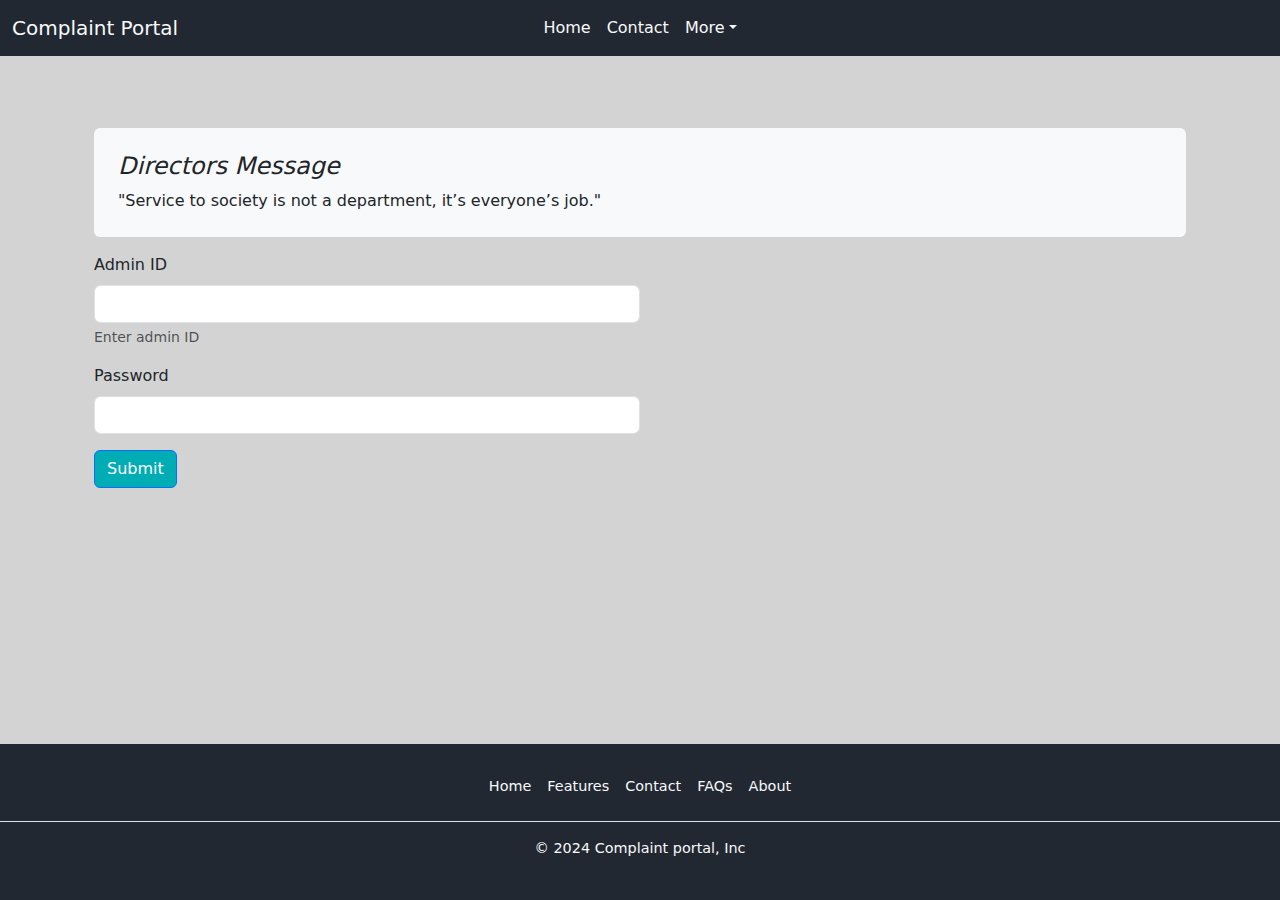
<file: authority-login.html>
<!DOCTYPE html>
<html lang="en">
<head>
  <meta charset="UTF-8">
  <meta name="viewport" content="width=device-width, initial-scale=1.0">
  <title>Authority login</title>
  <link href="https://cdn.jsdelivr.net/npm/bootstrap@5.3.3/dist/css/bootstrap.min.css" rel="stylesheet" integrity="sha384-QWTKZyjpPEjISv5WaRU9OFeRpok6YctnYmDr5pNlyT2bRjXh0JMhjY6hW+ALEwIH" crossorigin="anonymous">
  <link rel="stylesheet" href="./main.css">

</head>
<body>
  

  <nav class="navbar navbar-expand-lg sticky-top navbar-css">

    <div class="container-fluid">
      <button class="navbar-toggler text-light" type="button" data-bs-toggle="collapse" data-bs-target="#navbarsExample11" aria-controls="navbarsExample11" aria-expanded="false" aria-label="Toggle navigation">
        <img src="./Assets/icons/list.svg" class="hamburger-icon-nav">
        Complaint Portal
      </button>

      <div class="collapse navbar-collapse d-lg-flex  navbar-css-font" id="navbarsExample11">
        <a class="navbar-brand text-light col-lg-3 me-0" href="#">Complaint Portal</a>
        <ul class="navbar-nav col-lg-6 justify-content-lg-center ">
          <li class="nav-item">
            <a class="nav-link active text-light" aria-current="page" href="./main.html">Home</a>
          </li>

          <li class="nav-item">
            <a class="nav-link active text-light" href="#contact-section" >Contact</a>
          </li>

          <li class="nav-item dropdown">
            <a class="nav-link dropdown-toggle text-light" href="#" data-bs-toggle="dropdown" aria-expanded="false">More</a>
            <ul class="dropdown-menu">
              <li><a class="dropdown-item" href="#">Authority Login</a></li>
              <li><a class="dropdown-item" href="#">Administrative Members</a></li>
              <li><a class="dropdown-item" href="#">Press Release</a></li>
            </ul>
          </li>
        </ul>

      </div>
    </div>
  </nav>


  <div class="container mt-5 p-4 " >

    <div class="p-4 mb-3 bg-body-tertiary rounded">
      <h4 class="fst-italic">Directors Message</h4>
      <p class="mb-0">"Service to society is not a department, it’s everyone’s job."</p>
    </div>
    <form>

      <div class="mb-3 col-6">
        <label for="exampleInputEmail1" class="form-label">Admin ID</label>
        <input type="email" class="form-control" id="exampleInputEmail1" aria-describedby="emailHelp">
        <div id="emailHelp" class="form-text">Enter admin ID</div>
      </div>

      <div class="mb-3 col-6">
        <label for="exampleInputPassword1" class="form-label">Password</label>
        <input type="password" class="form-control" id="exampleInputPassword1">
      </div>
      <button type="submit" class="btn btn-primary">Submit</button>
    </form>

 
  </div>

  <footer class="py-4 mt-5 fixed-bottom">
    <ul class="nav justify-content-center border-bottom pb-3 mb-3">
      <li class="nav-item"><a href="#" class="nav-link px-2 text-light">Home</a></li>
      <li class="nav-item"><a href="#" class="nav-link px-2 text-light">Features</a></li>
      <li class="nav-item"><a href="#" class="nav-link px-2 text-light">Contact</a></li>
      <li class="nav-item"><a href="#" class="nav-link px-2 text-light">FAQs</a></li>
      <li class="nav-item"><a href="#" class="nav-link px-2 text-light">About</a></li>
    </ul>
    <p class="text-center text-light">© 2024 Complaint portal, Inc</p>
  </footer>

  

  <script src="https://cdn.jsdelivr.net/npm/bootstrap@5.3.3/dist/js/bootstrap.bundle.min.js" integrity="sha384-YvpcrYf0tY3lHB60NNkmXc5s9fDVZLESaAA55NDzOxhy9GkcIdslK1eN7N6jIeHz" crossorigin="anonymous">
  </script>

</body>
</html>
</file>
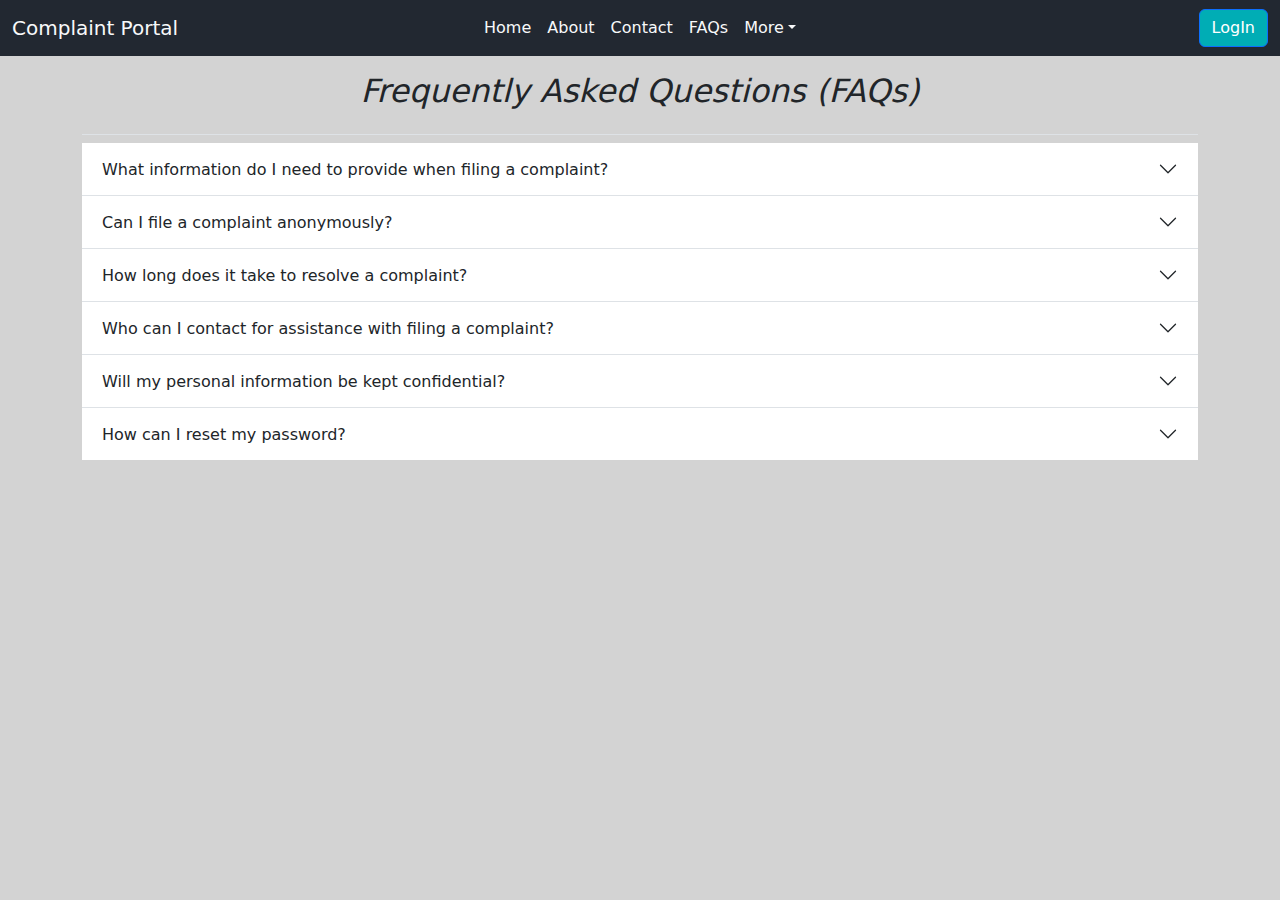
<file: FAQ.html>
<!DOCTYPE html>
<html lang="en">
<head>
  <meta charset="UTF-8">
  <meta name="viewport" content="width=device-width, initial-scale=1.0">
  <title>FAQ's</title>
  <link href="https://cdn.jsdelivr.net/npm/bootstrap@5.3.3/dist/css/bootstrap.min.css" rel="stylesheet" integrity="sha384-QWTKZyjpPEjISv5WaRU9OFeRpok6YctnYmDr5pNlyT2bRjXh0JMhjY6hW+ALEwIH" crossorigin="anonymous">

  <link rel="stylesheet" href="./main.css">


  <style>
    body{
      background-color: lightgray;
    }
  </style>
</head>

<body>

  <nav class="navbar navbar-expand-lg sticky-top navbar-css">
    <div class="container-fluid">
      <button class="navbar-toggler text-light" type="button" data-bs-toggle="collapse" data-bs-target="#navbarsExample11" aria-controls="navbarsExample11" aria-expanded="false" aria-label="Toggle navigation">
        <span class="navbar-toggler-icon "></span> Complaint Portal
      </button>

      <div class="collapse navbar-collapse d-lg-flex  navbar-css-font" id="navbarsExample11">
        <a class="navbar-brand text-light col-lg-3 me-0" href="#">Complaint Portal</a>
        <ul class="navbar-nav col-lg-6 justify-content-lg-center ">
          <li class="nav-item">
            <a class="nav-link active text-light" aria-current="page" href="#">Home</a>
          </li>
          <li class="nav-item">
            <a class="nav-link active text-light" href="#scroll-about">About</a>
          </li>
          <li class="nav-item">
            <a class="nav-link active text-light" href="#" >Contact</a>
          </li>
          <li class="nav-item">
            <a class="nav-link active text-light" href="./FAQ.html" target="_blank" >FAQs</a>
          </li>
          <li class="nav-item dropdown">
            <a class="nav-link dropdown-toggle text-light" href="#" data-bs-toggle="dropdown" aria-expanded="false">More</a>
            <ul class="dropdown-menu">
              <li><a class="dropdown-item" href="#">Authority Login</a></li>
              <li><a class="dropdown-item" href="#">Administrative Members</a></li>
              <li><a class="dropdown-item" href="#">Press Release</a></li>
            </ul>
          </li>
        </ul>
        <div class="d-lg-flex col-lg-3 justify-content-lg-end">
           <a href="../log-in-page.html" target="_blank">
            <button class="btn btn-primary logInButton">LogIn</button>
          </a>
        </div>
      </div>
    </div>
  </nav>



  <div class="container">
    <h2 class="pb-4 mb-2 mt-3 fst-italic border-bottom text-center" id="scroll-about">
      Frequently Asked Questions (FAQs)
    </h2>
    <div class="accordion accordion-flush" id="accordionFlushExample">
      <div class="accordion-item">
        <h2 class="accordion-header">
          <button class="accordion-button collapsed" type="button" data-bs-toggle="collapse" data-bs-target="#flush-collapseOne" aria-expanded="false" aria-controls="flush-collapseOne">
            What information do I need to provide when filing a complaint?
          </button>
        </h2>
        <div id="flush-collapseOne" class="accordion-collapse collapse" data-bs-parent="#accordionFlushExample">
          <div class="accordion-body">When filing a complaint, you will need to provide your name, contact information, the date of the incident, details of the issue, and any relevant documentation or evidence supporting your complaint.</div>
        </div>
      </div>
      <div class="accordion-item">
        <h2 class="accordion-header">
          <button class="accordion-button collapsed" type="button" data-bs-toggle="collapse" data-bs-target="#flush-collapseTwo" aria-expanded="false" aria-controls="flush-collapseTwo">
            Can I file a complaint anonymously?
          </button>
        </h2>
        <div id="flush-collapseTwo" class="accordion-collapse collapse" data-bs-parent="#accordionFlushExample">
          <div class="accordion-body">Yes, you can file a complaint anonymously. However, please note that filing anonymously may limit our ability to thoroughly investigate and resolve the issue, as we may need additional information from you.</div>
        </div>
      </div>
      <div class="accordion-item">
        <h2 class="accordion-header">
          <button class="accordion-button collapsed" type="button" data-bs-toggle="collapse" data-bs-target="#flush-collapseThree" aria-expanded="false" aria-controls="flush-collapseThree">
            How long does it take to resolve a complaint?          </button>
        </h2>
        <div id="flush-collapseThree" class="accordion-collapse collapse" data-bs-parent="#accordionFlushExample">
          <div class="accordion-body">The time it takes to resolve a complaint can vary depending on the complexity of the issue and the amount of information provided. We aim to resolve complaints within 3 to 5 days.</div>
        </div>
      </div>
      <div class="accordion-item">
        <h2 class="accordion-header">
          <button class="accordion-button collapsed" type="button" data-bs-toggle="collapse" data-bs-target="#flush-collapseFour" aria-expanded="false" aria-controls="flush-collapseFour">
            Who can I contact for assistance with filing a complaint?          </button>
        </h2>
        <div id="flush-collapseFour" class="accordion-collapse collapse" data-bs-parent="#accordionFlushExample">
          <div class="accordion-body">If you need assistance with filing a complaint, you can contact our support team at [support email] or call us at [phone number]. Our support team is available [hours of operation].</div>
        </div>
      </div>
      <div class="accordion-item">
        <h2 class="accordion-header">
          <button class="accordion-button collapsed" type="button" data-bs-toggle="collapse" data-bs-target="#flush-collapseFive" aria-expanded="false" aria-controls="flush-collapseFive">
            Will my personal information be kept confidential?          </button>
        </h2>
        <div id="flush-collapseFive" class="accordion-collapse collapse" data-bs-parent="#accordionFlushExample">
          <div class="accordion-body">Yes, we take your privacy seriously. All personal information provided will be kept confidential and used only for the purpose of investigating and resolving your complaint. For more details, please review our Privacy Policy.</div>
        </div>
      </div>
      <div class="accordion-item">
        <h2 class="accordion-header">
          <button class="accordion-button collapsed" type="button" data-bs-toggle="collapse" data-bs-target="#flush-collapseSix" aria-expanded="false" aria-controls="flush-collapseSix">
            How can I reset my password?          </button>
        </h2>
        <div id="flush-collapseSix" class="accordion-collapse collapse" data-bs-parent="#accordionFlushExample">
          <div class="accordion-body">If you have forgotten your password, click on the "Forgot Password" link on the login page. Enter your registered email address, and we will send you instructions on how to reset your password.</div>
        </div>
      </div>



    </div>
  </div>
  


  <script src="https://cdn.jsdelivr.net/npm/bootstrap@5.3.3/dist/js/bootstrap.bundle.min.js" integrity="sha384-YvpcrYf0tY3lHB60NNkmXc5s9fDVZLESaAA55NDzOxhy9GkcIdslK1eN7N6jIeHz" crossorigin="anonymous"></script>

</body>
</html>
</file>
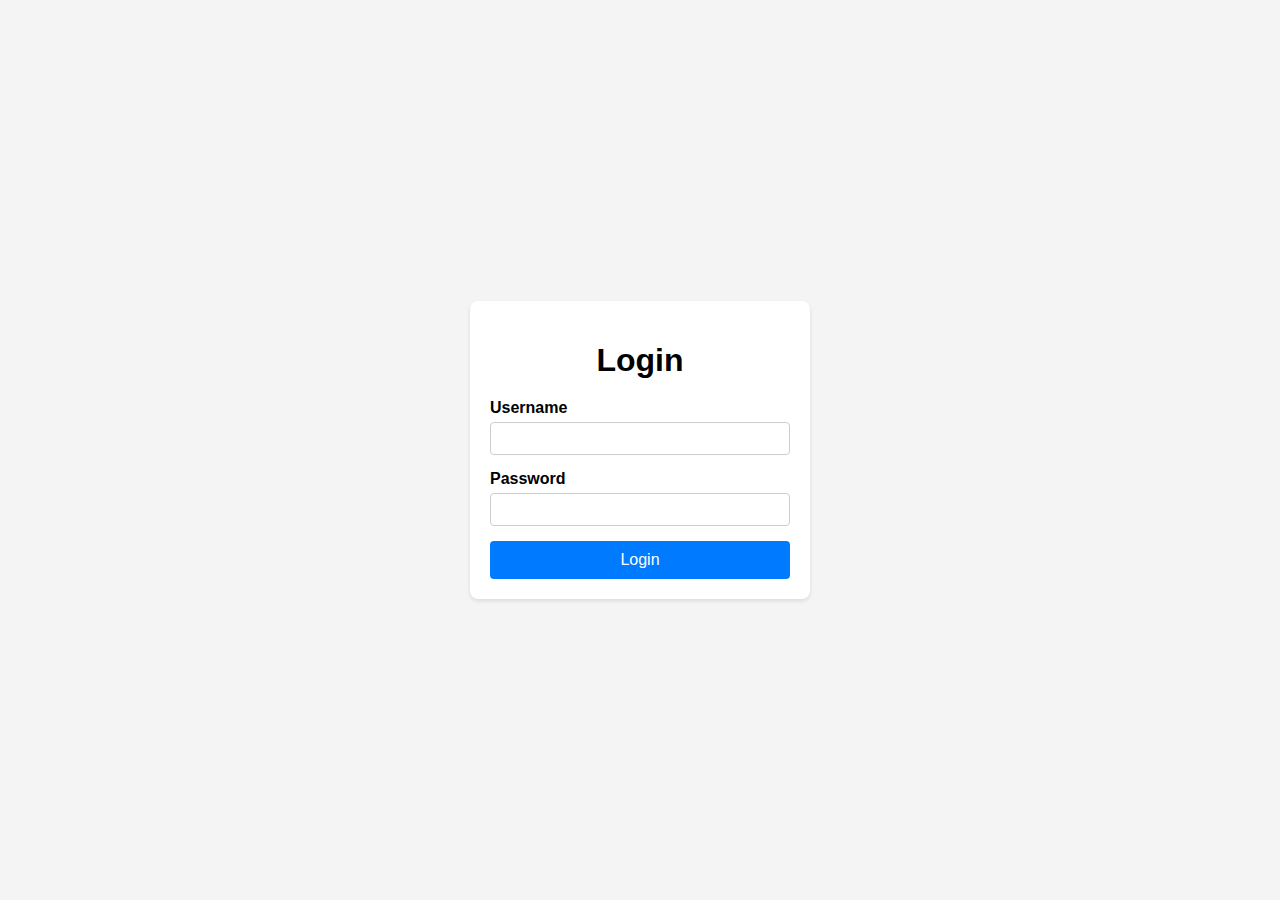
<file: log-in-page.html>
<!DOCTYPE html>
<html lang="en">
<head>
    <meta charset="UTF-8">
    <meta name="viewport" content="width=device-width, initial-scale=1.0">
    <title>Login</title>
    <link rel="stylesheet" href="./styles css/log-in-page.css">
</head>
<body>
    <div class="login-container">
        <h1>Login</h1>
        <form id="loginForm" action="/submit-login" method="post" onsubmit="return validateLoginForm(event)">
            <div class="form-group">
                <label for="username">Username</label>
                <input type="text" id="username" name="username" required>
            </div>
            <div class="form-group">
                <label for="password">Password</label>
                <input type="password" id="password" name="password" required>
            </div>
            <button type="submit">Login</button>
        </form>
    </div>
    <script src="./JS/Login-page.js"></script>
</body>
</html>
</file>
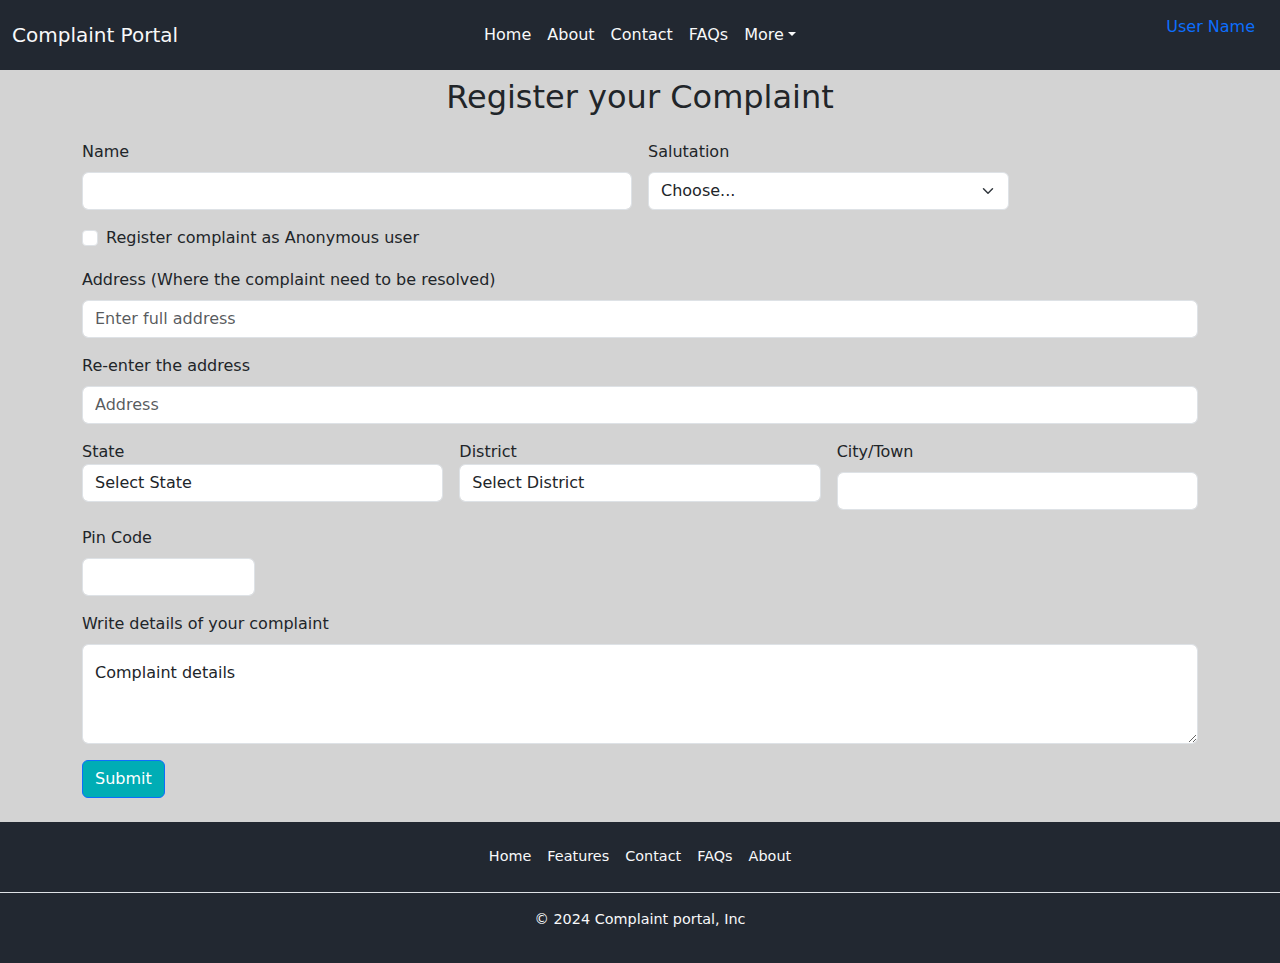
<file: registerComplaint.html>
<!DOCTYPE html>
<html lang="en">
<head>
  <meta charset="UTF-8">
  <meta name="viewport" content="width=device-width, initial-scale=1.0">
  <title>Register Complaint</title>
  <link href="https://cdn.jsdelivr.net/npm/bootstrap@5.3.3/dist/css/bootstrap.min.css" rel="stylesheet" integrity="sha384-QWTKZyjpPEjISv5WaRU9OFeRpok6YctnYmDr5pNlyT2bRjXh0JMhjY6hW+ALEwIH" crossorigin="anonymous">

  <link rel="stylesheet" href="./main.css">

</head>
<body>

  
  <nav class="navbar navbar-expand-lg sticky-top navbar-css">


    <div class="container-fluid">
      <button class="navbar-toggler text-light" type="button" data-bs-toggle="collapse" data-bs-target="#navbarsExample11" aria-controls="navbarsExample11" aria-expanded="false" aria-label="Toggle navigation">
      <img src="./Assets/icons/list.svg" class="hamburger-icon-nav">
      Complaint Portal
      </button>

      <div class="collapse navbar-collapse d-lg-flex  navbar-css-font" id="navbarsExample11">
        <a class="navbar-brand text-light col-lg-3 me-0" href="#">Complaint Portal</a>
        <ul class="navbar-nav col-lg-6 justify-content-lg-center ">
          <li class="nav-item">
            <a class="nav-link active text-light" aria-current="page" href="#">Home</a>
          </li>
          <li class="nav-item">
            <a class="nav-link active text-light" href="./Actions/about.html">About</a>
          </li>
          <li class="nav-item">
            <a class="nav-link active text-light" href="#" >Contact</a>
          </li>
          <li class="nav-item">
            <a class="nav-link active text-light" href="./FAQ.html" target="_blank" >FAQs</a>
          </li>
          <li class="nav-item dropdown">
            <a class="nav-link dropdown-toggle text-light" href="#" data-bs-toggle="dropdown" aria-expanded="false">More</a>
            <ul class="dropdown-menu">
              <li class="fieldset disabled"><a class="dropdown-item disabled" href="#">Authority Login</a></li>
              <li><a class="dropdown-item" href="#">Administrative Members</a></li>
              <li><a class="dropdown-item" href="#">Press Release</a></li>
            </ul>
          </li>
        </ul>
        <div class="d-lg-flex col-lg-3 justify-content-lg-end">
           <a href="../log-in-page.html" target="_blank">
            <p class="btn text-primary logInButton">User Name</p>
          </a>
        </div>
      </div>
    </div>
  </nav>

<div>
  <h2 class="text-center my-2">Register your Complaint</h2>
</div>

<div class="container mt-4 mb-4 ">
  <form class="row g-3">
    <div class="col-md-6">
      <label for="inputName" class="form-label">Name</label>
      <input type="email" class="form-control" id="inputEmail4" required>
    </div>
    <div class="col-md-4">
      <label for="inputSalutation" class="form-label">Salutation</label>
      <select id="inputSalutation" class="form-select">
        <option selected>Choose...</option>
        <option>Mr.</option>
        <option>Ms.</option>
        <option>Mrs.</option>
      </select>
    </div>
    <div class="col-12">
      <div class="form-check">
        <input class="form-check-input" type="checkbox" id="gridCheck">
        <label class="form-check-label" for="gridCheck">
          Register complaint as Anonymous user
        </label>  
      </div>
    </div>
    <div class="col-12">
      <label for="inputAddress" class="form-label">Address (Where the complaint need to be resolved)</label>
      <input type="text" class="form-control" id="inputAddress" placeholder="Enter full address" required>
    </div>
    <div class="col-12">
      <label for="inputAddress2" class="form-label">Re-enter the address</label>
      <input type="text" class="form-control" id="inputAddress2" placeholder="Address" required>
    </div>


      <div class="form-group col-md-4">
        <label for="inputState">State</label>
        <select class="form-control" id="inputState">
                        <option value="SelectState">Select State</option>
                        <option value="Andra Pradesh">Andra Pradesh</option>
                        <option value="Arunachal Pradesh">Arunachal Pradesh</option>
                        <option value="Assam">Assam</option>
                        <option value="Bihar">Bihar</option>
                        <option value="Chhattisgarh">Chhattisgarh</option>
                        <option value="Goa">Goa</option>
                        <option value="Gujarat">Gujarat</option>
                        <option value="Haryana">Haryana</option>
                        <option value="Himachal Pradesh">Himachal Pradesh</option>
                        <option value="Jammu and Kashmir">Jammu and Kashmir</option>
                        <option value="Jharkhand">Jharkhand</option>
                        <option value="Karnataka">Karnataka</option>
                        <option value="Kerala">Kerala</option>
                        <option value="Madya Pradesh">Madya Pradesh</option>
                        <option value="Maharashtra">Maharashtra</option>
                        <option value="Manipur">Manipur</option>
                        <option value="Meghalaya">Meghalaya</option>
                        <option value="Mizoram">Mizoram</option>
                        <option value="Nagaland">Nagaland</option>
                        <option value="Orissa">Orissa</option>
                        <option value="Punjab">Punjab</option>
                        <option value="Rajasthan">Rajasthan</option>
                        <option value="Sikkim">Sikkim</option>
                        <option value="Tamil Nadu">Tamil Nadu</option>
                        <option value="Telangana">Telangana</option>
                        <option value="Tripura">Tripura</option>
                        <option value="Uttaranchal">Uttaranchal</option>
                        <option value="Uttar Pradesh">Uttar Pradesh</option>
                        <option value="West Bengal">West Bengal</option>
                        <option disabled style="background-color:#aaa; color:#fff">UNION Territories</option>
                        <option value="Andaman and Nicobar Islands">Andaman and Nicobar Islands</option>
                        <option value="Chandigarh">Chandigarh</option>
                        <option value="Dadar and Nagar Haveli">Dadar and Nagar Haveli</option>
                        <option value="Daman and Diu">Daman and Diu</option>
                        <option value="Delhi">Delhi</option>
                        <option value="Lakshadeep">Lakshadeep</option>
                        <option value="Pondicherry">Pondicherry</option>
                      </select>
  </div>

  
  <div class="form-group col-md-4">
    <label for="inputDistrict">District</label>
    <select class="form-control" id="inputDistrict">
        <option value="">Select District</option>
    </select>
  </div>

    
    <!-- <div class="col-md-4">
      <label for="inputState" class="form-label">District</label>
      <select id="inputState" class="form-select">
        <option selected>Choose...</option>
        
      </select>
    </div> -->

    <div class="col-md-4">
      <label for="inputCity"  class="form-label">City/Town</label>
      <input type="text" class="form-control" id="inputCity">
    </div>
    <div class="col-md-2">
      <label for="inputZip" class="form-label">Pin Code</label>
      <input type="number" class="form-control" id="inputZip" required>
    </div>

    <div>
      <label for="inputComplaint" class="form-label">Write details of your complaint</label>
      <div class="form-floating">
        <textarea class="form-control" placeholder="Leave a comment here" id="floatingTextarea2" style="height: 100px" required></textarea>
        <label for="floatingTextarea2">Complaint details</label>
      </div>
  </div>

    <div class="col-12">
      <button type="submit" class="btn btn-primary">Submit </button>
    </div>
  </form>
  </div>
</div>
  <footer class="py-3 mt-4">
    <ul class="nav justify-content-center border-bottom pb-3 mb-3">
      <li class="nav-item"><a href="#" class="nav-link px-2 text-light">Home</a></li>
      <li class="nav-item"><a href="#" class="nav-link px-2 text-light">Features</a></li>
      <li class="nav-item"><a href="#" class="nav-link px-2 text-light">Contact</a></li>
      <li class="nav-item"><a href="#" class="nav-link px-2 text-light">FAQs</a></li>
      <li class="nav-item"><a href="#" class="nav-link px-2 text-light">About</a></li>
    </ul>
    <p class="text-center text-light">© 2024 Complaint portal, Inc</p>
  </footer>
  

  <!-- <script src="https://code.jquery.com/jquery-3.3.1.slim.min.js" integrity="sha384-q8i/X+965DzO0rT7abK41JStQIAqVgRVzpbzo5smXKp4YfRvH+8abtTE1Pi6jizo" crossorigin="anonymous"></script> -->
  <!-- <script src="https://cdnjs.cloudflare.com/ajax/libs/popper.js/1.14.3/umd/popper.min.js" integrity="sha384-ZMP7rVo3mIykV+2+9J3UJ46jBk0WLaUAdn689aCwoqbBJiSnjAK/l8WvCWPIPm49" crossorigin="anonymous"></script> -->
  <!-- <script src="https://stackpath.bootstrapcdn.com/bootstrap/4.1.1/js/bootstrap.min.js" integrity="sha384-smHYKdLADwkXOn1EmN1qk/HfnUcbVRZyYmZ4qpPea6sjB/pTJ0euyQp0Mk8ck+5T" crossorigin="anonymous"></script> -->

  <script src="https://code.jquery.com/jquery-3.3.1.slim.min.js" integrity="sha384-q8i/X+965DzO0rT7abK41JStQIAqVgRVzpbzo5smXKp4YfRvH+8abtTE1Pi6jizo" crossorigin="anonymous"></script>

  <!-- <script src="https://cdnjs.cloudflare.com/ajax/libs/popper.js/1.14.3/umd/popper.min.js" integrity="sha384-ZMP7rVo3mIykV+2+9J3UJ46jBk0WLaUAdn689aCwoqbBJiSnjAK/l8WvCWPIPm49" crossorigin="anonymous"></script> -->

  <!-- <script src="https://stackpath.bootstrapcdn.com/bootstrap/4.1.1/js/bootstrap.min.js" integrity="sha384-smHYKdLADwkXOn1EmN1qk/HfnUcbVRZyYmZ4qpPea6sjB/pTJ0euyQp0Mk8ck+5T" crossorigin="anonymous"></script> -->



  <script src="https://cdn.jsdelivr.net/npm/bootstrap@5.3.3/dist/js/bootstrap.bundle.min.js" integrity="sha384-YvpcrYf0tY3lHB60NNkmXc5s9fDVZLESaAA55NDzOxhy9GkcIdslK1eN7N6jIeHz" crossorigin="anonymous"></script>

  <script src="registerComplaint.js"></script>

  
</body>
</html>
</file>
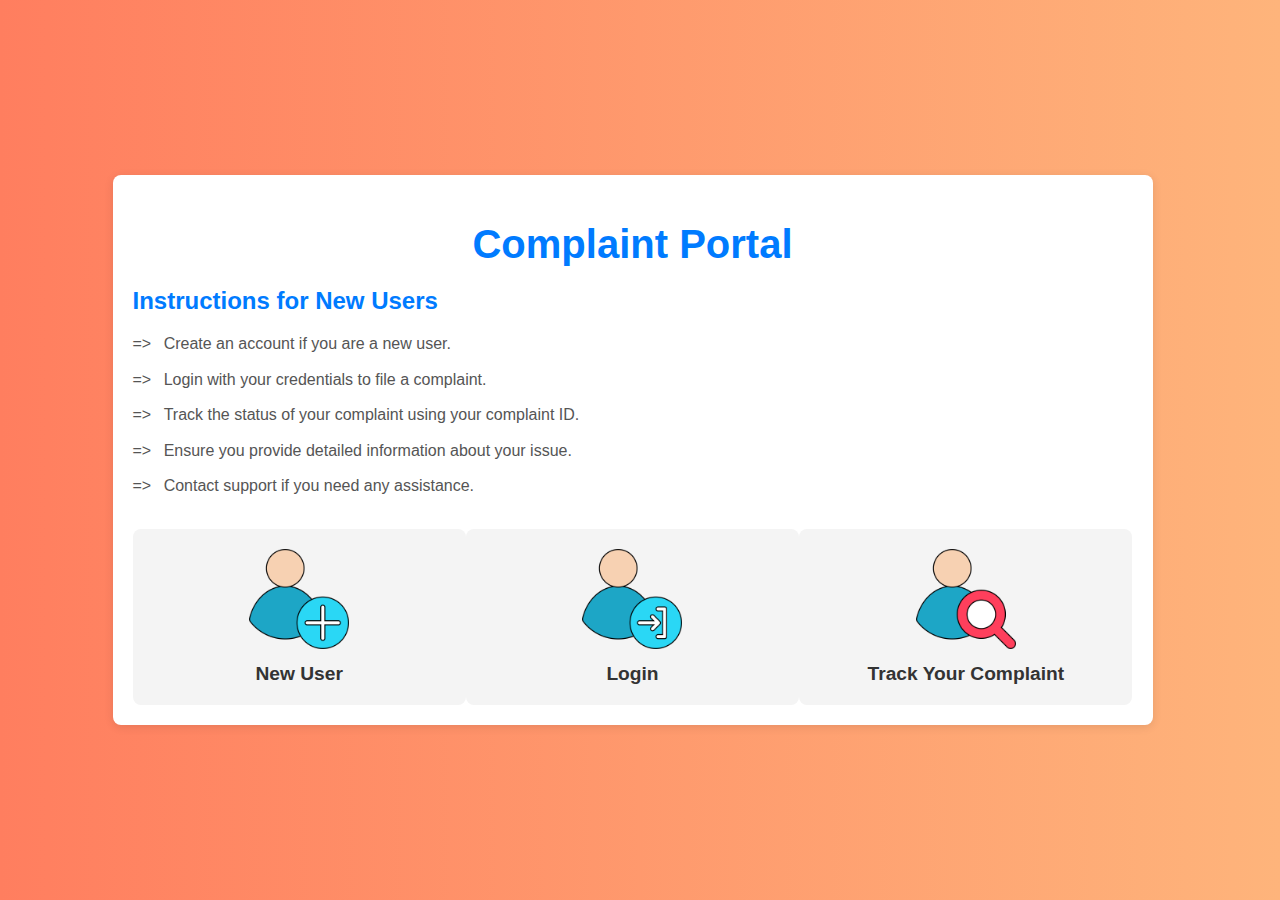
<file: duplicate/main-page.html>
<!DOCTYPE html>
<html lang="en">
<head>
    <meta charset="UTF-8">
    <meta name="viewport" content="width=device-width, initial-scale=1.0">
    <title>Complaint Portal</title>
    <link rel="stylesheet" href="./main-page.css">
</head>
<body>
    <div class="container">
        <header>
            <h1>Complaint Portal</h1>
        </header>
        
        <section class="instructions">
            <h2>Instructions for New Users</h2>
            <ul>
                <li>Create an account if you are a new user.</li>
                <li>Login with your credentials to file a complaint.</li>
                <li>Track the status of your complaint using your complaint ID.</li>
                <li>Ensure you provide detailed information about your issue.</li>
                <li>Contact support if you need any assistance.</li>
            </ul>
        </section>

        <section class="actions">
            <div class="action-item">
                <a href="../register-page.html">
                    <img src="../Assets/icons/new-user-icon.png" alt="New User" height="100px" width="100px">
                    <h3>New User</h3>
                </a>
            </div>
            <div class="action-item">
                <a href="../log-in-page.html">
                    <img src="../Assets/icons/login-icon.png" alt="Login" height="100px" width="100px">
                    <h3>Login</h3>
                </a>
            </div>
            <div class="action-item">
                <a href="../track-complaint-page.html">
                    <img src="../Assets/icons/track-complaint-icon.png" alt="Track Your Complaint" height="100px" width="100px">
                    <h3>Track Your Complaint</h3>
                </a>
            </div>
        </section>
    </div>
</body>
</html>
</file>
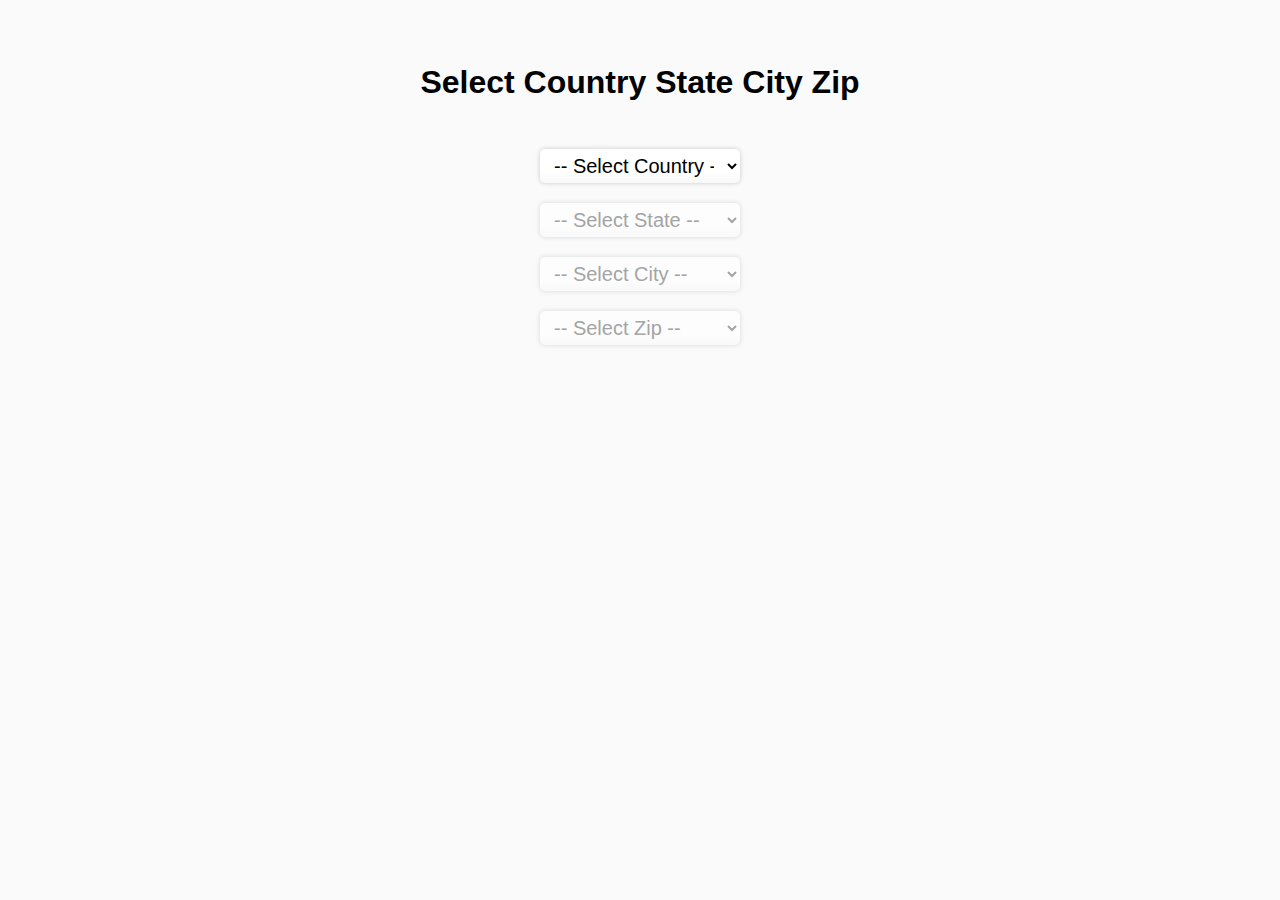
<file: Practice/stateDistrict.html>
<!DOCTYPE html>
<html lang="en">
<head>
  <meta charset="UTF-8">
  <meta name="viewport" content="width=device-width, initial-scale=1.0">
  <title>State District</title>

  <style>
    * {
  margin: 0;
  padding: 0;
  font-family: "Open Sans", sans-serif;
}
h1 {
  margin-top: 4rem;
  text-align: center;
}
body {
  background-color: #fafafa;
}
.dropdown-group {
  width: 200px;
  display: flex;
  flex-direction: column;
  gap: 20px;
  margin: auto;
  margin-top: 3rem;
}

select {
  width: 100%;
  min-width: 15ch;
  max-width: 30ch;
  border: 1px solid var(--select-border);
  border-radius: 0.25em;
  padding: 0.25em 0.5em;
  font-size: 1.25rem;
  cursor: pointer;
  line-height: 1.1;
  background-color: #fff;
  background-image: linear-gradient(to top, #f9f9f9, #fff 33%);
  box-shadow: 0px 0px 5px 0px rgba(0, 0, 0, 0.2);
}
  </style>
</head>
<body>
  
  <h1>Select Country State City Zip</h1>
    <form class="dropdown-group">
      <select id="Country" size="1">
        <option value="" selected="selected">-- Select Country --</option>
      </select>

      <select id="State" size="1">
        <option value="" selected="selected">-- Select State --</option>
      </select>

      <select id="City" size="1">
        <option value="" selected="selected">-- Select City --</option>
      </select>

      <select id="Zip" size="1">
        <option value="" selected="selected">-- Select Zip --</option>
      </select>
    </form>


    <script src="./stateDupli.js"></script>
</body>
</html>
</file>
<file: main.css>
body{
  background-color: lightgray;
}

.navbar-css{
  background-color: #222831;
}

.navbar-brand:hover{
  color: white;
}

.nav-link:hover {
color: white;
}

.btn-primary{
  background-color: #00ADB5;
}

.btn-primary:hover{
  background-color: white;
  color: #222831;
}

.btn-primary:hover:active{
  background-color: #00ADB5;
}

.dropdown-menu{
  --bs-dropdown-link-active-bg: #00ADB5;
}


.logInButton > a{
  text-decoration: none;
  color: white;
}

.navbar-toggler-icon{
  color: white;
}
.hamburger-icon-nav{
  background-color: white;
  width: 25px;
  margin-right: 5px;
}

.complaint-box-image{
  border-radius: 10px;
}

.main-container{
  background-color: white;
  
}

.hero-box{
  background-color: #EEEEEE;
  margin-top: -40px;
  color: #393E46;

}

.hero-text{
  color: #222831;

}
/* h2{
  font-style: italic;
} */

.box-image{
  height: 200px;
  width: 200px;
  background-color: #777;
  border-radius: 50%;
  justify-content: center;
}

.carousel.slide {
  border-radius: 5px;
}

.carousel-box{
  border-radius: 15px;
}

/* Actions Styles */
.actions {
  display: flex;
  justify-content: space-around;
}

.action-item {
  text-align: center;
  flex-basis: 30%;
  background-color:#EEEEEE;
  padding: 20px;
  border-radius: 8px;
  transition: transform 0.3s, background-color 0.3s;
}

.action-item a {
  text-decoration: none; /* To remove underline from anchor tag */
  color: inherit;
}

.action-item img {
  width: 100px;
  height: 100px;
  margin-bottom: 10px;
}

.action-item h3 {
  margin: 0;
  font-size: 1.2em;
  color: #333;
}

.action-item:hover {
  transform: scale(1.05);
  background-color: #e0f7fa;
}

.action-item:hover img {
  transform: scale(1.1);
  transition: transform 0.3s;
}

/* -------------------- */

.recently{
  background-color: #222831;
  color: white;
  padding-bottom: 4px;
  padding-left: 5px;
}

footer {
  margin-top: 30px;
  font-size: 0.9em;
  color: white;
  background-color: #222831;
}
</file>
<file: styles css/log-in-page.css>
body {
  font-family: Arial, sans-serif;
  background-color: #f4f4f4;
  display: flex;
  justify-content: center;
  align-items: center;
  height: 100vh;
  margin: 0;
}

.login-container {
  background-color: white;
  padding: 20px;
  border-radius: 8px;
  box-shadow: 0 2px 4px rgba(0, 0, 0, 0.1);
  width: 300px;
  text-align: center;
}

h1 {
  margin-bottom: 20px;
}

.form-group {
  margin-bottom: 15px;
  text-align: left;
}

label {
  display: block;
  margin-bottom: 5px;
  font-weight: bold;
}

input {
  width: 100%;
  padding: 8px;
  box-sizing: border-box;
  border: 1px solid #ccc;
  border-radius: 4px;
}

button {
  width: 100%;
  padding: 10px;
  background-color: #007BFF;
  border: none;
  border-radius: 4px;
  color: white;
  font-size: 16px;
  cursor: pointer;
}

button:hover {
  background-color: #0056b3;
}
</file>
<file: duplicate/main-page.css>
/* General Styles */
body {
  font-family: 'Arial', sans-serif;
  background: linear-gradient(to right, #ff7e5f, #feb47b); /* Gradient background */
  color: #333;
  margin: 0;
  padding: 0;
  display: flex;
  justify-content: center;
  align-items: center;
  height: 100vh;
}

/* Container Styles */
.container {
  background-color: white;
  border-radius: 8px;
  box-shadow: 0 2px 10px rgba(0, 0, 0, 0.1);
  width: 80%;
  max-width: 1000px;
  padding: 20px;
  text-align: center;
  margin-right: 15px;
}

/* Header Styles */
header h1 {
  color: #007BFF;
  margin-bottom: 20px;
  font-size: 2.5em;
}

/* Instructions Styles */
.instructions {
  text-align: left;
  margin-bottom: 30px;
}

.instructions h2 {
  margin-bottom: 10px;
  color: #007BFF;
}

.instructions ul {
  list-style-type:none;
  padding: 0;
}

li::before{
  content: "=> ";
  padding-right: 8px;
}

.instructions ul li {
  margin-bottom: 10px;
  line-height: 1.6;
  color: #555;
}

/* Actions Styles */
.actions {
  display: flex;
  justify-content: space-around;
}

.action-item {
  text-align: center;
  flex-basis: 30%;
  background-color: #f4f4f4;
  padding: 20px;
  border-radius: 8px;
  transition: transform 0.3s, background-color 0.3s;
}

.action-item a {
  text-decoration: none; /* To remove underline from anchor tag */
  color: inherit;
}

.action-item img {
  width: 100px;
  height: 100px;
  margin-bottom: 10px;
}

.action-item h3 {
  margin: 0;
  font-size: 1.2em;
  color: #333;
}

.action-item:hover {
  transform: scale(1.05);
  background-color: #e0f7fa;
}

.action-item:hover img {
  transform: scale(1.1);
  transition: transform 0.3s;
}

/* Footer Styles */
footer {
  margin-top: 30px;
  font-size: 0.9em;
  color: #777;
}
</file>
